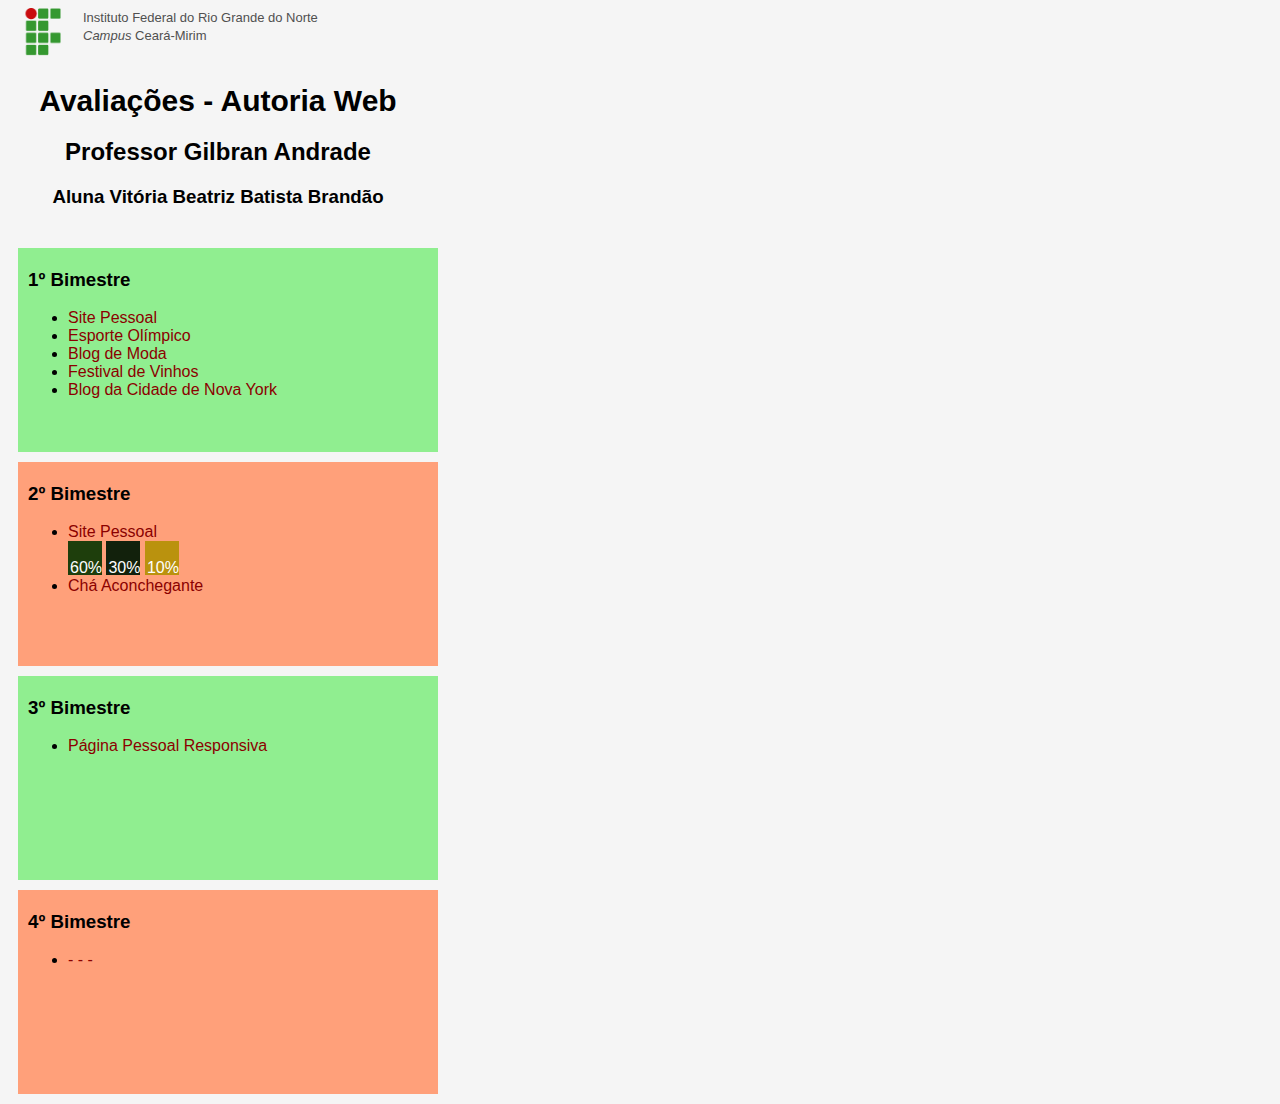
<file: index.html>
<!DOCTYPE html>
<html>
<head>
    <title>Avaliação</title>
    <link rel='stylesheet' href='style.css'>
</head>
<body>
    <div class="topo">
        <img class="logo" src="images/if_small.png">
        <span class="ifrn">Instituto Federal do Rio Grande do Norte</span><br>
        <span class="ifrn"><em>Campus</em> Ceará-Mirim</span>
    </div>
    <div class="titulo">
        <h1>Avaliações - Autoria Web</h1>
        <h2>Professor Gilbran Andrade</h2>
        <h3>Aluna Vitória Beatriz Batista Brandão </h4>
    </div>
    <div class="bimestre bimImpar">
        <h3>1º Bimestre</h3>
        <ul>
            <li><a href="bimestre1/paginaPessoal/index.html" target="_blank">Site Pessoal</a></li>
            <li><a href="https://vitoria-freire.github.io/aweb/bimestre1/esporteOlimpico/esporteOlimpico.html" target="_blank">Esporte Olímpico</a></li>
            <li><a href="bimestre1/blogDeModa/index.html" target="_blank">Blog de Moda</a></li>
            <li><a href="bimestre1/festivalDeVinho/index.html" target="_blank">Festival de Vinhos</a></li>
            <li><a href="bimestre1/blogDaCidade/index.html" target="_blank">Blog da Cidade de Nova York</a></li>
        </ul>
    </div>
    <div class="bimestre bimPar">
        <h3>2º Bimestre</h3>
        <ul>
            <li id="sp"><a href="bimestre2/paginaPessoal/index.html" target="_blank">Site Pessoal</a></li>
            <div id="cor1">
                <p>60%</p>
            </div>
            <div id="cor2">
                <p>30%</p>
            </div>
            <div id="cor3">
                <p>10%</p>
            </div>
            <li><a href="bimestre2/Cafeteria/index.html" target="_blank">Chá Aconchegante</a></li>
        </ul>
    </div>
    <div class="bimestre bimImpar">
        <h3>3º Bimestre</h3>
        <ul>
            <li><a href="bimestre3/paginaPessoal/index.html">Página Pessoal Responsiva</a></li>
        </ul>
    </div>
    <div class="bimestre bimPar">
        <h3>4º Bimestre</h3>
        <ul>
            <li><a href="#">- - -</a></li>
        </ul>
    </div>
</body>
</html>
</file>
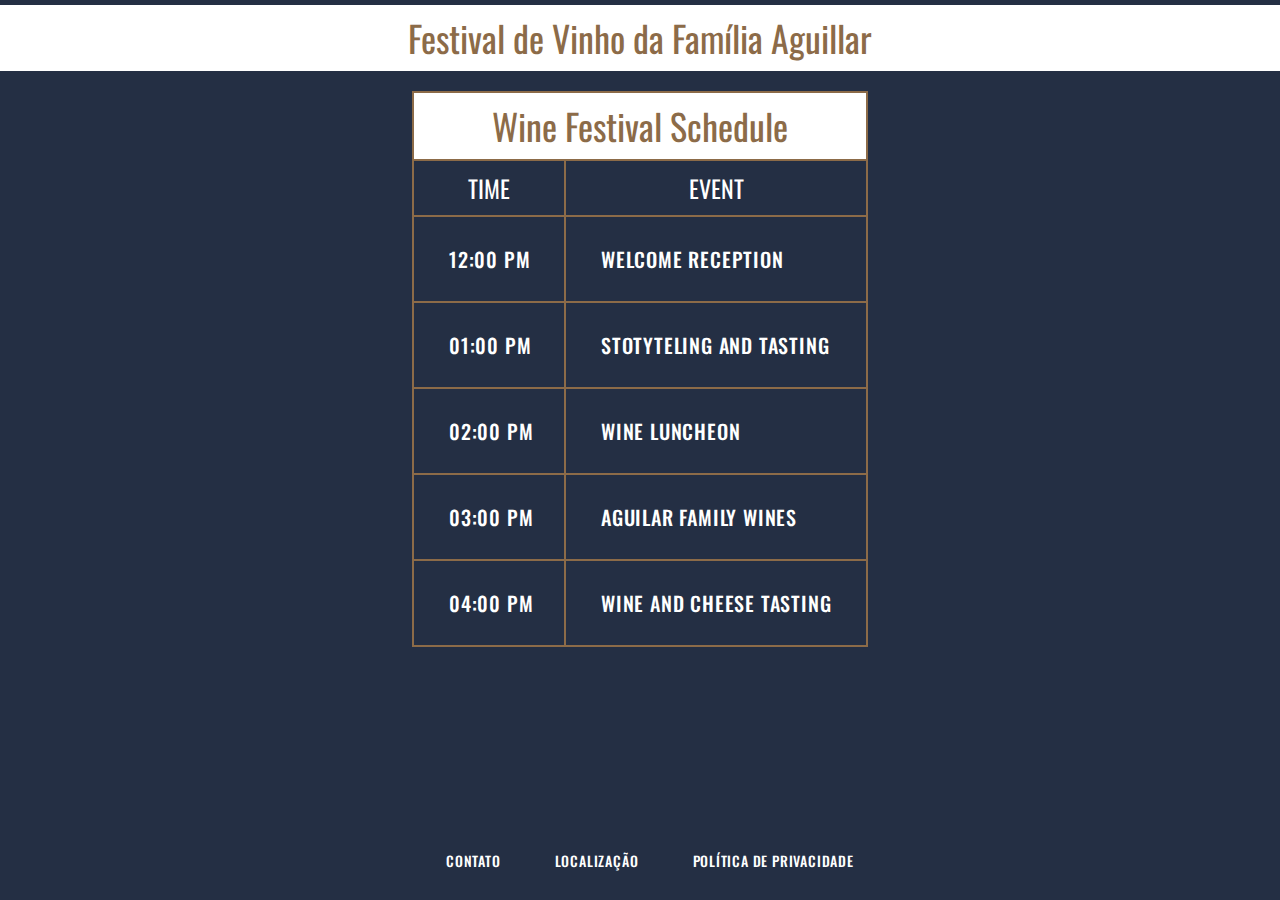
<file: bimestre1/festivalDeVinho/index.html>
<!DOCTYPE html>
<html>

<head>
  <meta charset="utf-8">
  <title>Festival de Vinho da Família Aguillar</title>
  <link rel="stylesheet" type="text/css" href="reset.css" />
  <link rel="stylesheet" type="text/css" href="style.css" />
  <link href="https://fonts.googleapis.com/css?family=Oswald" rel="stylesheet">
</head>

<body>
  <header>
    <h1>Festival de Vinho da Família Aguillar</h1>
  </header>
  
  <div class="container">
    <table>
        <thead>
            <tr>
                <th colspan="2">
                    <h1>Wine Festival Schedule</h1>
                </th>
            </tr>
            <tr>
                <th>
                    <h2>Time</h2>
                </th>
                <th>
                    <h2>Event</h2>
                </th>
            </tr>
        </thead>
        <tbody>
            <tr>
                <td class="left">
                    <h3>12:00 PM</h3>
                </td>
                <td>
                    <h3>Welcome Reception</h3>
                </td>
            </tr>
            <tr>
                <td class="left">
                    <h3>01:00 PM</h3>
                </td>
                <td>
                   <h3>Stotyteling and Tasting</h3> 
                </td>
            </tr>
            <tr>
                <td class="left">
                    <h3>02:00 PM</h3>
                </td>
                <td>
                   <h3>Wine Luncheon</h3> 
                </td>
            </tr>
            <tr>
                <td class="left">
                    <h3>03:00 PM</h3>
                </td>
                <td>
                    <h3>Aguilar Family Wines</h3>
                </td>
            </tr>
            <tr>
                <td class="left">
                    <h3>04:00 PM</h3>
                </td>
                <td>
                    <h3>Wine and Cheese Tasting</h3>
                </td>
            </tr>
        </tbody>
    </table>
  </div>
  
  <footer>
    <h3>Contato</h3>
    <h3>Localização</h3>
    <h3>Política de Privacidade</h3>
  </footer>
</body>

</html>
</file>
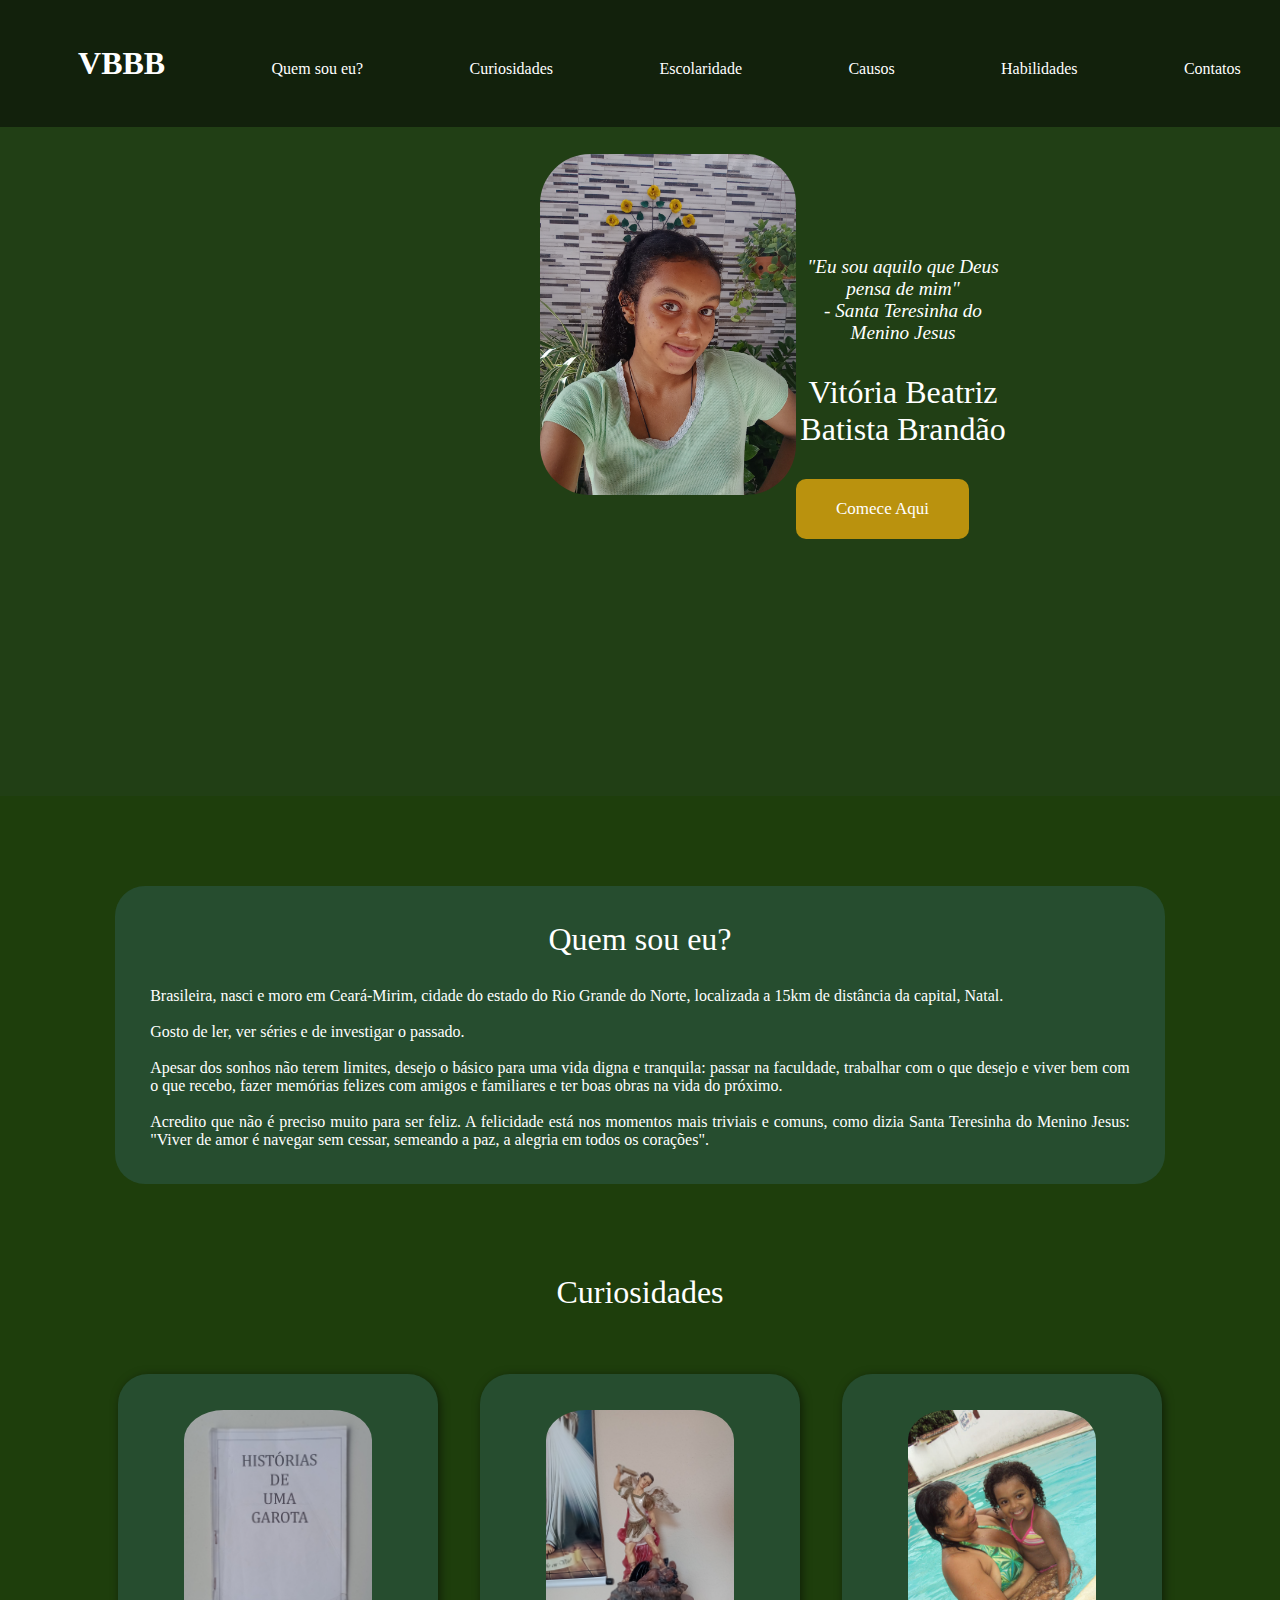
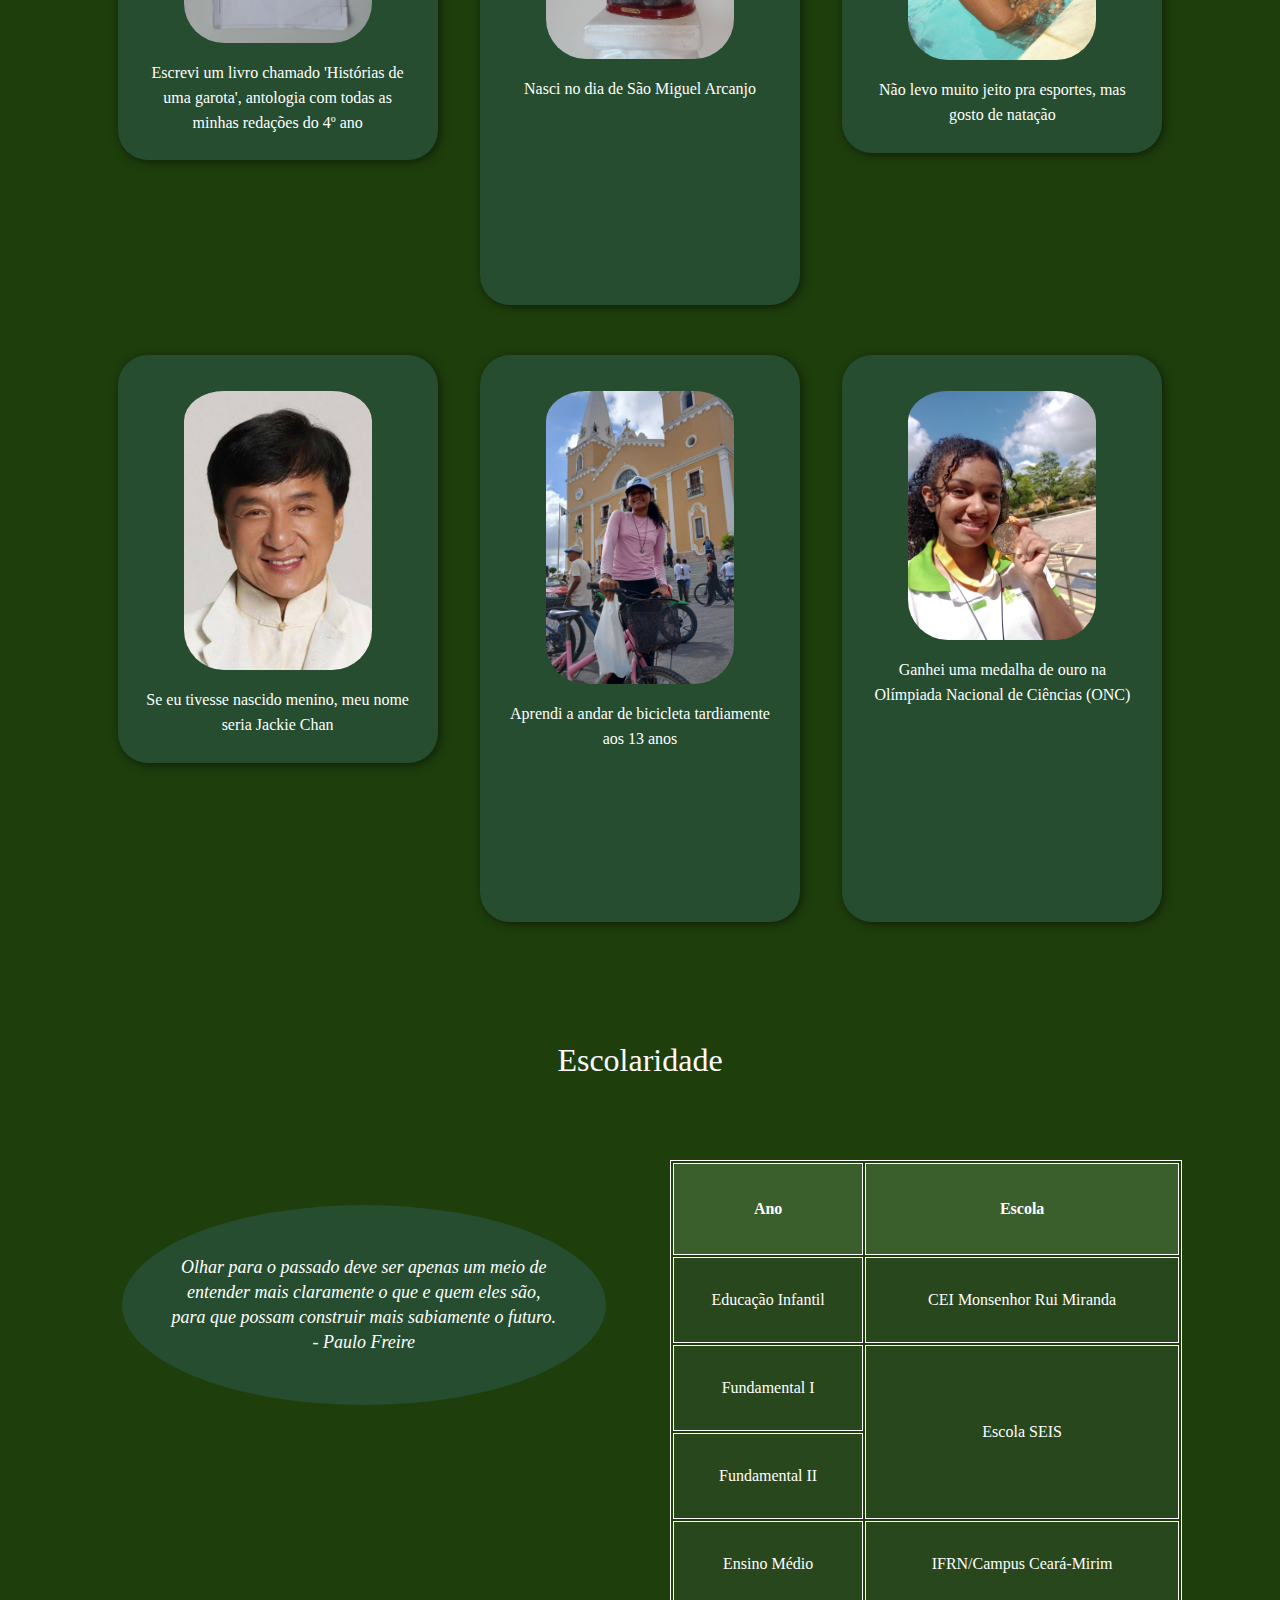
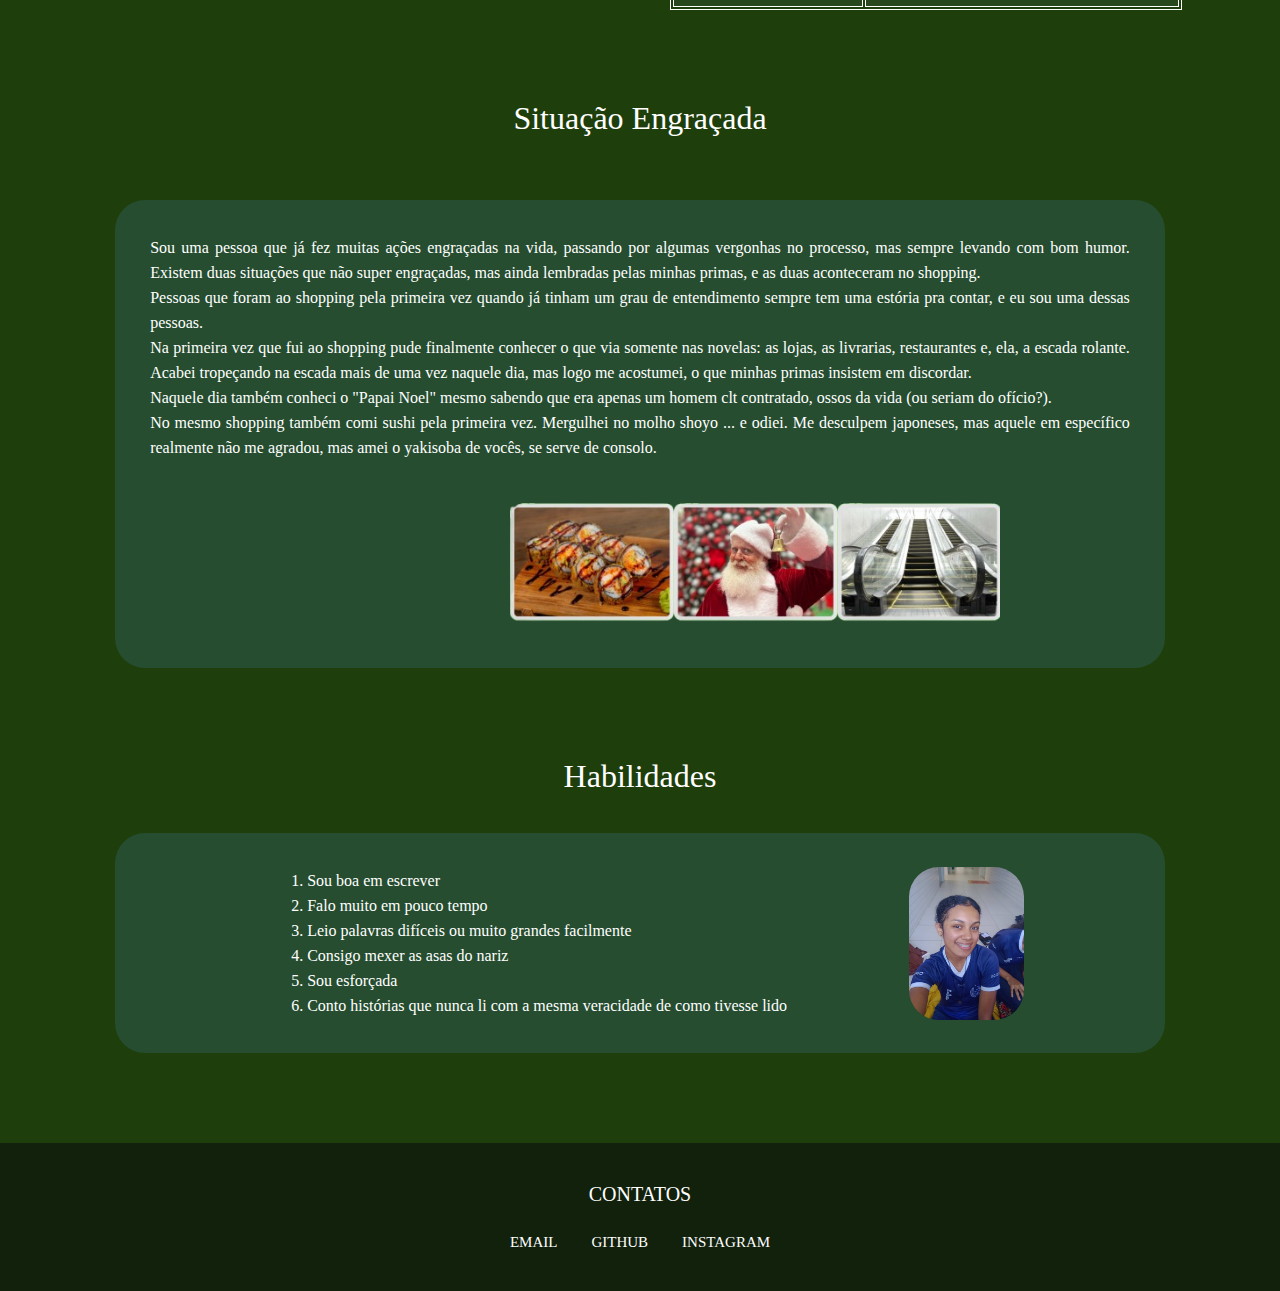
<file: bimestre2/paginaPessoal/index.html>
<!DOCTYPE html>
<html lang="pt-br">
<head>
    <meta charset="UTF-8">
    <meta name="viewport" content="width=device-width, initial-scale=1.0">
    <link rel="shortcut icon" href="img/vivi.png" type="image/x-icon">
    <link rel="stylesheet" href="style.css">

    <link rel="stylesheet" href="https://cdnjs.cloudflare.com/ajax/libs/font-awesome/6.5.2/css/all.min.css" integrity="sha512-SnH5WK+bZxgPHs44uWIX+LLJAJ9/2PkPKZ5QiAj6Ta86w+fsb2TkcmfRyVX3pBnMFcV7oQPJkl9QevSCWr3W6A==" crossorigin="anonymous" referrerpolicy="no-referrer">

    <title>Vitória Brandão</title>
</head>
<body>
    <header>
        <nav>
            <ul>
                <li id="logo"><a href="index.html"><strong>VBBB</strong></a></li>
                <li><a href="#about_me">Quem sou eu?</a></li>
                <li><a href="#curiosity">Curiosidades</a></li>
                <li><a href="#education">Escolaridade</a></li>
                <li><a href="#causos">Causos</a></li>
                <li><a href="#hability">Habilidades</a></li>
                <li><a href="#contacts">Contatos</a></li>
            </ul>
        </nav>
    </header>

    <main>
        <section class="hero">
            <img id="me" src="img/me.jpg">
            <div class="texto">
                <h3><em>"Eu sou aquilo que Deus pensa de mim"<br>- Santa Teresinha do Menino Jesus</em></h3>
                <h1>Vitória Beatriz Batista Brandão</h1>
                <button>
                    <a href="#about_me">Comece Aqui</a>
                </button>
            </div>
            <div id="divisoria"></div>
        </section>

        <div id="clear"></div>

        <section id="about_me">
            <div>
                <h2>Quem sou eu?</h2>
                <p>Brasileira, nasci e moro em Ceará-Mirim, cidade do estado do Rio Grande do Norte, localizada a 15km de distância da capital, Natal. <br><br> Gosto de ler, ver séries e de investigar o passado. <br><br> Apesar dos sonhos não terem limites, desejo o básico para uma vida digna e tranquila: passar na faculdade, trabalhar com o que desejo e viver bem com o que recebo, fazer memórias felizes com amigos e familiares e ter boas obras na vida do próximo. <br><br> Acredito que não é preciso muito para ser feliz. A felicidade está nos momentos mais triviais e comuns, como dizia Santa Teresinha do Menino Jesus: "Viver de amor é navegar sem cessar, semeando a paz, a alegria em todos os corações".</p>
            </div>
        </section>

        <section id="curiosity">
            <h2>Curiosidades</h2>
            <div class="cards">
                <div class="row">
                    <div class="card card1">
                        <img id="card1" src="img/livro.jpg">
                        <h4 class="card-description">Escrevi um livro chamado 'Histórias de uma garota', antologia com todas as minhas redações do 4º ano</h4>
                    </div>
                    <div class="card card2">
                        <img id="card2" src="img/sao-miguel.jpg">
                        <h4 class="card-description">Nasci no dia de São Miguel Arcanjo</h4>
                    </div>
                    <div class="card card3">
                        <img id="card3" src="img/piscina.jpg">
                        <h4 class="card-description">Não levo muito jeito pra esportes, mas gosto de natação</h4>
                    </div>
                </div>

                <div class="row">
                    <div class="card card4">
                        <img id="card4" src="img/jackie.webp">
                        <h4 class="card-description">Se eu tivesse nascido menino, meu nome seria Jackie Chan</h4>
                    </div>
                    <div class="card card5">
                        <img id="card5" src="img/bike.jpg">
                        <h4 class="card-description">Aprendi a andar de bicicleta tardiamente aos 13 anos</h4>
                    </div>
                    <div class="card card6">
                        <img id="card6" src="img/medalha.jpg">
                        <h4 class="card-description">Ganhei uma medalha de ouro na Olímpiada Nacional de Ciências (ONC)</h4>
                    </div>
                </div>
            </div>

            <div id="clear2"></div>
        </section>

        <section id="education">
            <h2>Escolaridade</h2>
            
            <h3 id="frase"><em>Olhar para o passado deve ser apenas um meio de <br> entender mais claramente o que e quem eles são, <br> para que possam construir mais sabiamente o futuro. <br> - Paulo Freire</em></h3>
                
            <table style="border: 1px solid #fff;">
                <thead>
                    <tr>
                        <th style="border: 1px solid #fff;">Ano</th>
                        <th style="border: 1px solid #fff;">Escola</th>
                    </tr>
                </thead>
                <tbody>
                    <tr>
                        <td style="border: 1px solid #fff;">Educação Infantil</td>
                        <td style="border: 1px solid #fff;">CEI Monsenhor Rui Miranda</td>
                    </tr>
                    <tr>
                        <td style="border: 1px solid #fff;">Fundamental I</td>
                        <td style="border: 1px solid #fff;" rowspan="2">Escola SEIS</td>
                    </tr>
                    <tr>
                        <td style="border: 1px solid #fff;">Fundamental II</td>
                    </tr>
                    <tr>
                        <td style="border: 1px solid #fff;">Ensino Médio</td>
                        <td style="border: 1px solid #fff;">IFRN/Campus Ceará-Mirim</td>
                    </tr>
                </tbody>
            </table>
        </section>
        
        <section id="causos">
            <h2>Situação Engraçada</h2>
            <div class="texto2">
                <p>Sou uma pessoa que já fez muitas ações engraçadas na vida, passando por algumas vergonhas no processo, mas sempre levando com bom humor. Existem duas situações que não super engraçadas, mas ainda lembradas pelas minhas primas, e as duas aconteceram no shopping. <br> Pessoas que foram ao shopping pela primeira vez quando já tinham um grau de entendimento sempre tem uma estória pra contar, e eu sou uma dessas pessoas.</p>
                <p>Na primeira vez que fui ao shopping pude finalmente conhecer o que via somente nas novelas: as lojas, as livrarias, restaurantes e, ela, a escada rolante. Acabei tropeçando na escada mais de uma vez naquele dia, mas logo me acostumei, o que minhas primas insistem em discordar. <br> Naquele dia também conheci o "Papai Noel" mesmo sabendo que era apenas um homem clt contratado, ossos da vida (ou seriam do ofício?).</p>
                <p>No mesmo shopping também comi sushi pela primeira vez. Mergulhei no molho shoyo ... e odiei. Me desculpem japoneses, mas aquele em específico realmente não me agradou, mas amei o yakisoba de vocês, se serve de consolo.</p>

                <img src="img/colagem1.png">
            </div>
        </section>
        
        <section id="hability">
            <h2>Habilidades</h2>
            <img id="eu" src="img/vic.jpg">
            <ol>
                <li>Sou boa em escrever</li>
                <li>Falo muito em pouco tempo</li>
                <li>Leio palavras difíceis ou muito grandes facilmente</li>
                <li>Consigo mexer as asas do nariz</li>
                <li>Sou esforçada</li>
                <li>Conto histórias que nunca li com a mesma veracidade de como tivesse lido</li>
            </ol>
        </section>
    </main>

    <footer>
        <h3 id="contacts">CONTATOS</h3>
        <a href="mailto: brandao.beatriz@escolar.ifrn.edu.br" target="_blank">
            <i class="fa-brands fa-github"></i>
            <p id="email">EMAIL</p>
        </a>
        <a href="https://github.com/VitoriaBrandao23" target="_blank">
            <i class="fa-solid fa-envelope"></i>
            <p id="git">GITHUB</p>
        </a>
        <a href="https://www.instagram.com/vitoriabeatrizbb/following/" target="_blank">
            <i class="fa-brands fa-instagram"></i>
            <p id="insta">INSTAGRAM</p>
        </a>
    </footer>
</body>
</html>
</file>
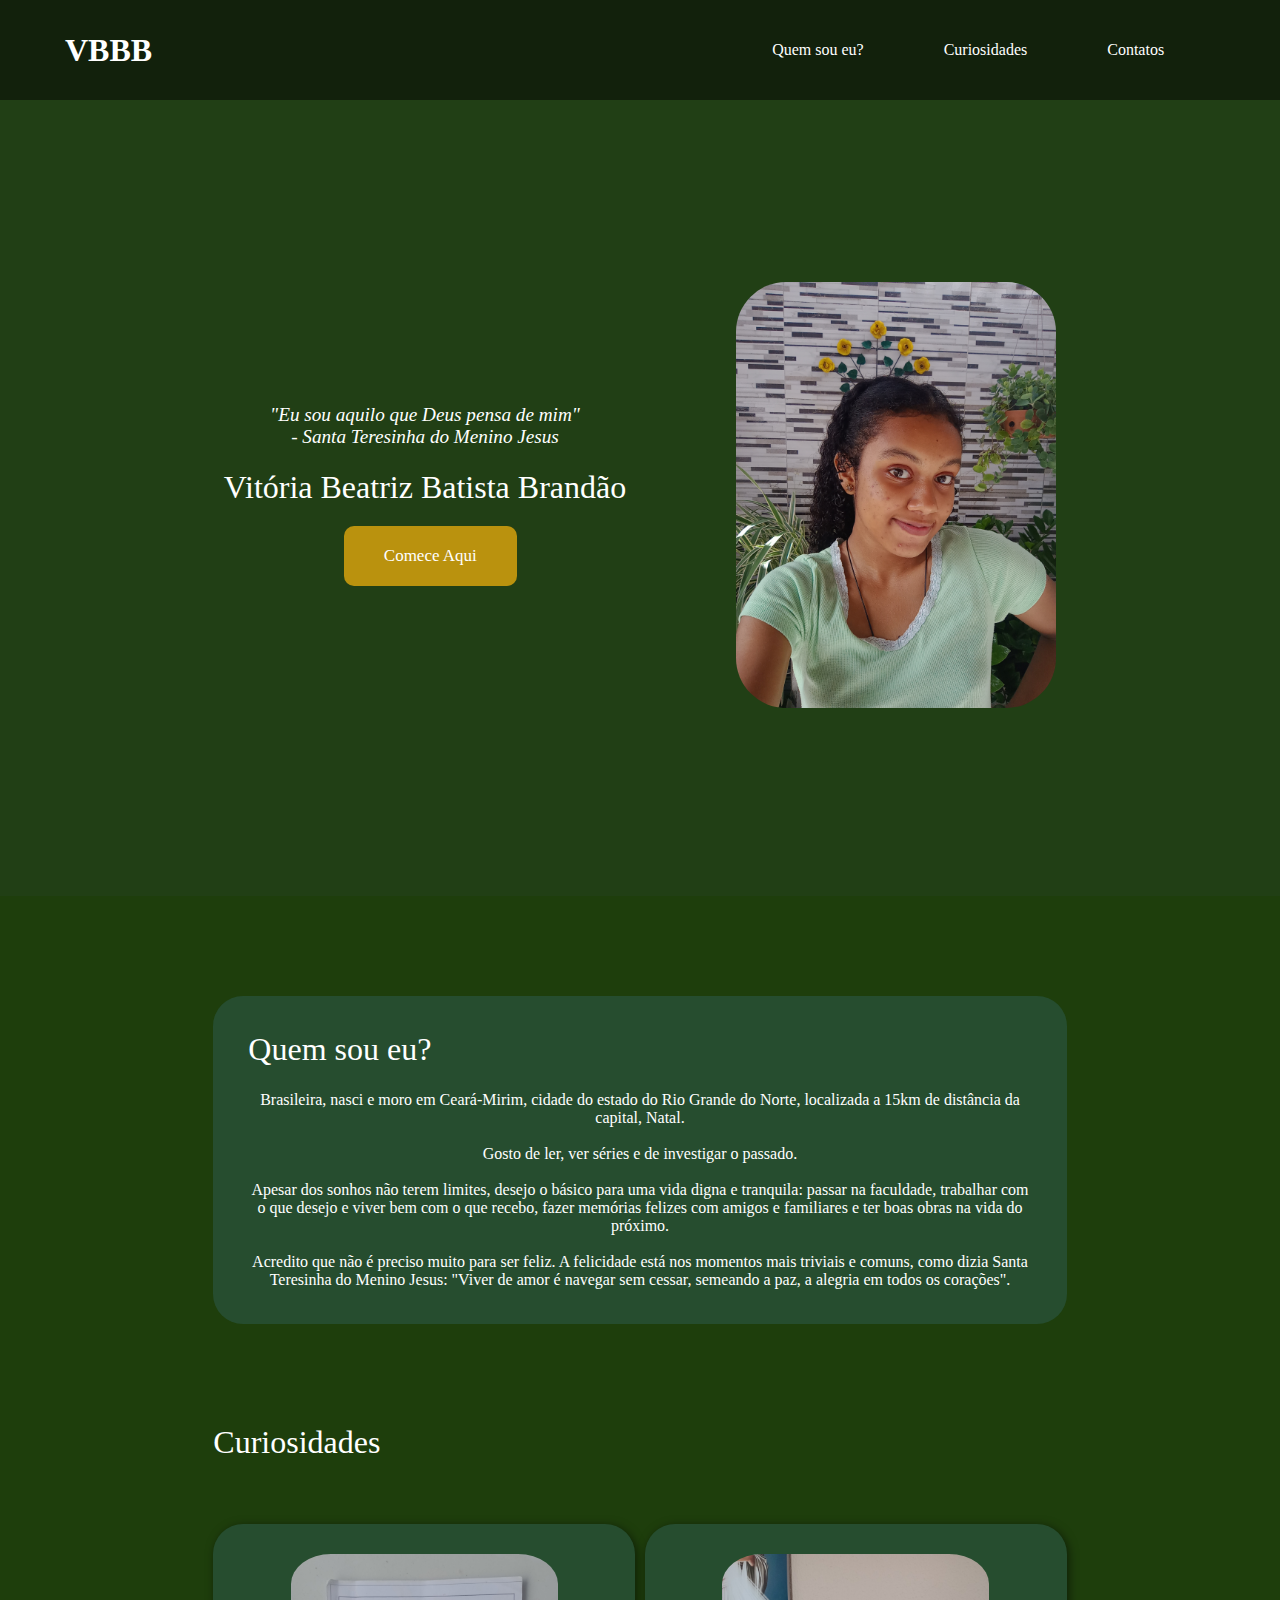
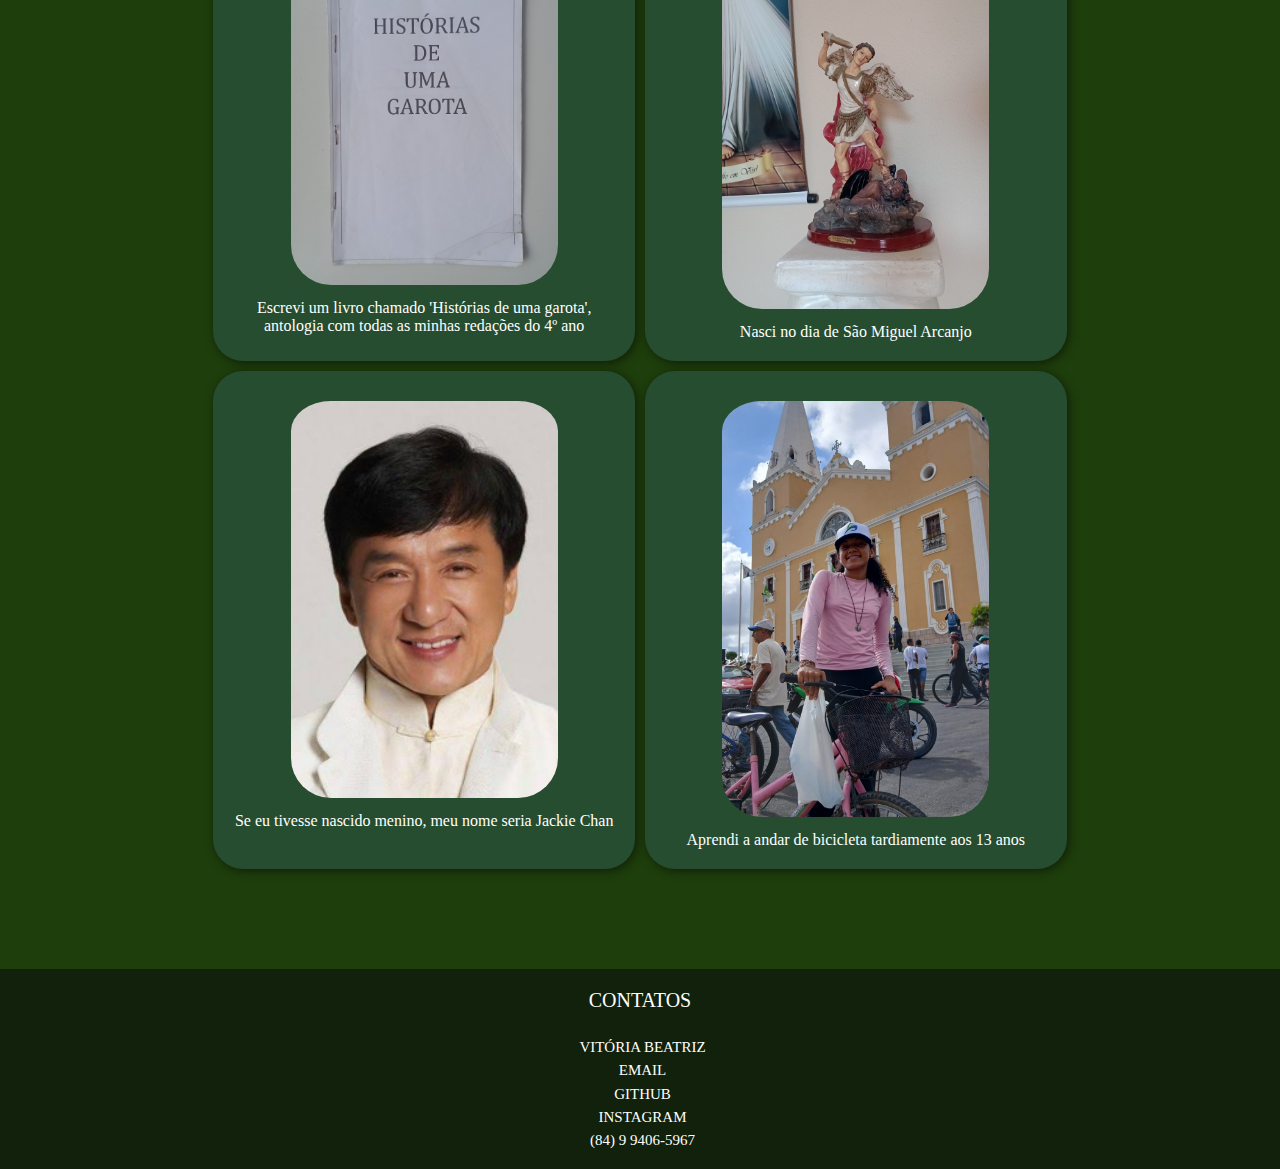
<file: bimestre3/paginaPessoal/index.html>
<!DOCTYPE html>
<html lang="pt-br">
<head>
    <meta charset="UTF-8">
    <meta name="viewport" content="width=device-width, initial-scale=1.0">
    <link rel="shortcut icon" href="img/vivi.png" type="image/x-icon">
    <link rel="stylesheet" href="style.css">

    <link rel="stylesheet" href="https://cdnjs.cloudflare.com/ajax/libs/font-awesome/6.5.2/css/all.min.css" integrity="sha512-SnH5WK+bZxgPHs44uWIX+LLJAJ9/2PkPKZ5QiAj6Ta86w+fsb2TkcmfRyVX3pBnMFcV7oQPJkl9QevSCWr3W6A==" crossorigin="anonymous" referrerpolicy="no-referrer">

    <title>Vitória Brandão</title>
</head>
<body>
    <header>
        <nav>
            <ul>
                <li><a href="index.html"><strong id="logo">VBBB</strong></a></li>
                <li>
                    <a href="#about_me">
                        <i id="icon" class="fa-solid fa-face-grin-wink"></i>
                        <span>Quem sou eu?</span>
                    </a>
                </li>
                <li>
                    <a href="#curiosity">
                        <i id="icon" class="fa-solid fa-magnifying-glass"></i>
                        <span>Curiosidades</span>
                    </a>
                </li>
                <li>
                    <a href="#contacts">
                        <i id="icon" class="fa-solid fa-phone"></i>
                        <span>Contatos</span>
                    </a>
                </li>
            </ul>
        </nav>
    </header>

    <main>
        <section class="hero">
            <div class="texto">
                <h3><em>"Eu sou aquilo que Deus pensa de mim"<br>- Santa Teresinha do Menino Jesus</em></h3>
                <h1>Vitória Beatriz Batista Brandão</h1>
                <button>
                    <a href="#about_me">Comece Aqui</a>
                </button>
            </div>
            <img id="me" src="img/me.jpg">
        </section>

        <section id="about_me">
            <div>
                <h2>Quem sou eu?</h2>
                <p>Brasileira, nasci e moro em Ceará-Mirim, cidade do estado do Rio Grande do Norte, localizada a 15km de distância da capital, Natal. <br><br> Gosto de ler, ver séries e de investigar o passado. <br><br> Apesar dos sonhos não terem limites, desejo o básico para uma vida digna e tranquila: passar na faculdade, trabalhar com o que desejo e viver bem com o que recebo, fazer memórias felizes com amigos e familiares e ter boas obras na vida do próximo. <br><br> Acredito que não é preciso muito para ser feliz. A felicidade está nos momentos mais triviais e comuns, como dizia Santa Teresinha do Menino Jesus: "Viver de amor é navegar sem cessar, semeando a paz, a alegria em todos os corações".</p>
            </div>
        </section>

        <section id="curiosity">
            <h2>Curiosidades</h2>
            <div class="cards">
                <div class="card">
                    <img src="img/livro.jpg">
                    <h4 class="card-description">Escrevi um livro chamado 'Histórias de uma garota', antologia com todas as minhas redações do 4º ano</h4>
                </div>
                <div class="card">
                    <img src="img/sao-miguel.jpg">
                    <h4 class="card-description">Nasci no dia de São Miguel Arcanjo</h4>
                    </div>
                <div class="card">
                    <img src="img/jackie.webp">
                    <h4 class="card-description">Se eu tivesse nascido menino, meu nome seria Jackie Chan</h4>
                </div>
                <div class="card">
                    <img src="img/bike.jpg">
                    <h4 class="card-description">Aprendi a andar de bicicleta tardiamente aos 13 anos</h4>
                </div>
            </div>
        </section>
    </main>
    <footer>
        <h3 id="contacts">CONTATOS</h3>
        <p id="name"><i class="fa-solid fa-user"></i>VITÓRIA BEATRIZ</p>
        <a href="mailto: brandao.beatriz@escolar.ifrn.edu.br" target="_blank">
            <i class="fa-brands fa-github"></i>
            <p id="email">EMAIL</p>
        </a>
        <a href="https://github.com/VitoriaBrandao23" target="_blank">
            <i class="fa-solid fa-envelope"></i>
            <p id="git">GITHUB</p>
        </a>
        <a href="https://www.instagram.com/vitoriabeatrizbb/following/" target="_blank">
            <i class="fa-brands fa-instagram"></i>
            <p id="insta">INSTAGRAM</p>
        </a>
        <p><i class="fa-solid fa-phone"></i>(84) 9 9406-5967</p>
    </footer> 
</body>
</html>
</file>
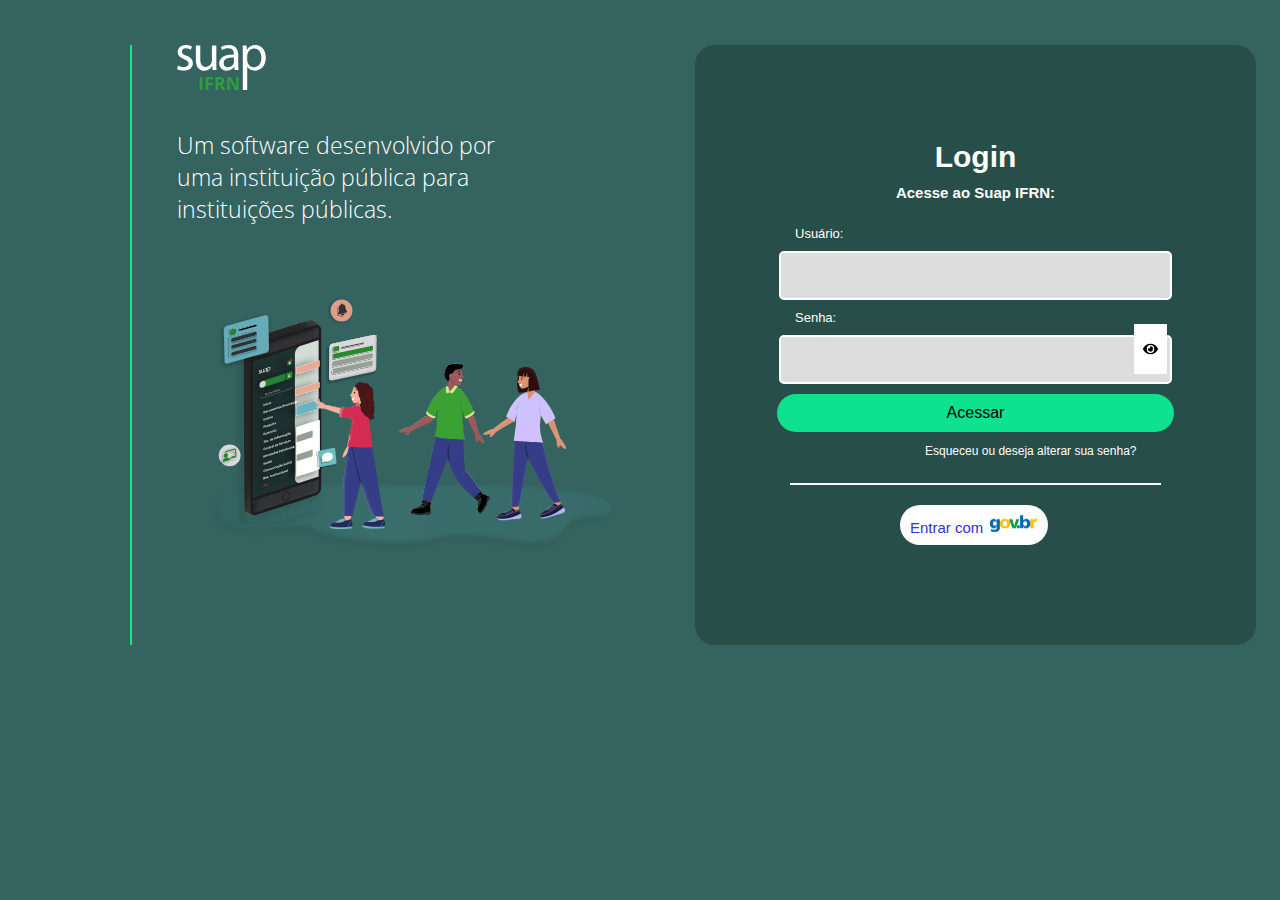
<file: bimestre2/Suap/suap.html>
<!DOCTYPE html>
<html lang="pt-br">
<head>
    <meta charset="UTF-8">
    <meta name="viewport" content="width=device-width, initial-scale=1.0">
    <link rel="shortcut icon" href="figure/favicon.png" type="image/x-icon">
    <link rel="stylesheet" href="suap.css">
    <title>-SUAP: Sistema Unificado de Administração Pública</title>
</head>
<body>
    <div id="line"></div>
    <div class="left">
        <img id="img1" src="figure/logo-suap.svg">
        <p>Um software desenvolvido por <br> uma instituição pública para <br> instituições públicas.</p>
        <img id="img2" src="figure/logo-login.svg">
    </div>
    <div class="right">
        <form action="#">
            <h2>Login</h2>
            <h3>Acesse ao Suap IFRN:</h3>
            <label for="user">Usuário:</label>
            <input type="text" id="text">
            <label for="password">Senha:</label>
            <input type="password" id="password">
            <img id="eye" src="figure/eye.svg">
            <button type="submit">Acessar</button>
        </form>
        <a href="#">Esqueceu ou deseja alterar sua senha?</a>
        <div id="line2"></div>
        <button id="button-gov">Entrar com <img id="gov" src="figure/gov.png"></button>
    </div>
</body>
</html>
</file>
<file: style.css>
body {
    background-color: whitesmoke;
    font-family:'Lucida Sans', 'Lucida Sans Regular', 'Lucida Grande', 'Lucida Sans Unicode', Geneva, Verdana, sans-serif;
}

.bimestre {
    width: 400px;
    height: 200px;
    margin: 10px;
    padding: 2px 10px;
}

.bimImpar {
    background-color: lightgreen;
}

.bimPar {
    background-color: lightsalmon;
}

.logo {
    width: 40px;
    float: left;
    padding-right: 20px;
    margin-left: 15px;
}

a:link,
a:visited {
    color: darkred;
    text-decoration: none;
}
a:hover {
    color: red;
    text-decoration: underline;
}

.ifrn {
    color: rgb(80, 80, 80);
    font-size: small;
}

.titulo {
    width: 400px;
    margin: 40px 0;
    padding: 0px 10px;
    text-align: center;
}

h1 {
    font-size: 30px;
}

.topo {
    width: 400px;
}

#cor1{
    background-color: #1E3E0C;
}

#cor2{
    background-color: #12210C;
}

#cor3{
    background-color: #BA920E;
}

#cor1,
#cor2,
#cor3{
    width: 30px;
    height: 30px;
    color: #fff;
    padding: 2px;
    display: inline-block;
}
</file>
<file: bimestre1/festivalDeVinho/style.css>
body {
    background-color: #242f44;
    color: white;
      font-family: 'Oswald', sans-serif;
  }
  
  header {
    text-align: center;
    margin-top: 5px;
  }
  
  h1 {
    font-size: 36px;
    padding: 15px;
    color: #8c6b48;
    background-color: white;
  }
  
  h2 {
    font-size: 24px;
    padding: 15px;
    text-transform: uppercase;
  }
  
  h3 {
    font-size: 20px;
    padding: 15px;
    text-transform: uppercase;
    text-align: left;
    margin-left: 20px;
    font-weight: 500;
    line-height: 2.7;
    letter-spacing: 0.8px;
  }
  
  th {
    border: 2px solid #8c6b48;
  }
  
  table {
    text-align: center;
    margin: 20px auto;
  }
  
  td {
    border: 2px solid #8c6b48;
    width: 300px;
  }
  
  footer {
    margin-top: 50px;
    text-align: center;
    position: fixed;
    width: 100%;
    bottom: 5px;
    background-color: #242f44;
    z-index: 5;
  }
  footer h3 {
    display: inline-block;
    font-size: 14px;
    background-color: #242f44;
  }
  
  .container {
    max-width: 940px;
    margin: 0 auto;
    height: 800px;
  }
  
  
  .left {
    width: 150px;
  }
</file>
<file: bimestre2/paginaPessoal/style.css>
*{
    margin: 0;
    padding: 0;
    font-family: Georgia;
    color: #fff;
}

body{
    background-color: #1E3E0C;
    max-width: 100%;
    max-height: 100%;
}

nav{
    width: 100%;
    padding: 5vh;
    background-color: #12210C;
    list-style: none;
    position: fixed;
    top: 0;
    z-index: 1;
}

nav ul{
    text-align: center;
}

nav ul li{ 
    display: inline;
    margin: 0 6% 0 2%;
}

#logo{
    font-size: xx-large;
    font-weight: bolder;
}

a{
    text-decoration: none;
}

nav a:hover{
    color: #BA920E;
}

#me{
    width: 20%;
    float: left;
    margin-left: 60vh;
    border-radius: 50px;
}

.texto{
    text-align: center;
    padding-top: 8%;
    padding-right: 30vh;
}

.texto h3{
    padding-bottom: 3%;
    font-size: larger;
    font-weight: lighter;
}

.texto h1{
    font-size: xx-large;
    font-weight: lighter;
}

.hero{
    padding-top: 12%;
    padding-bottom: 15%;
    margin: auto;
    height: 50vh;
    background-color: #213f15;
}

.hero button{
    display: block; 
    margin-top: 3%;
    margin-left: 60vw; 
    padding: 20px 40px;
    background-color: #BA920E;
    color: #fff;
    border: none;
    cursor: pointer;
    border-radius: 10px;
    font-size: 17px;
}

.hero button:hover{
    transform: translateY(-5px);
    box-shadow: 2px 2px 10px #000; 
}

.main{
    position: relative;
    top: 100vh; 
}

#clear{
    clear: both;
}

#about_me{
    margin-top: 10vh;
}

#about_me div{
    background-color: #264d2f;
    border-radius: 30px;
    margin: 0 9%;
    padding: 35px;
}

#about_me div h2{
    text-align: center;
    padding-bottom: 3%;
    font-size: xx-large;
    font-weight: lighter;
}

#about_me div p{
    text-align: justify;
}

#curiosity{
    margin-top: 10vh;
    text-align: center;
}

#curiosity h2{
    font-weight: lighter;
    font-size: xx-large;
    text-align: center;
    margin-bottom: 7vh;
}

.cards{
    text-align: center;
}

.card{
    background-color: #264d2f;
    width: 25%;
    height: 40%;
    line-height: 25px;
    border-radius: 30px;
    display: inline-block;
    margin: 0 1.5% 30px 1.5%;
    text-align: center;
    box-shadow: 2px 2px 10px rgb(0,0.5,0,0.5);
    box-sizing: border-box;
    padding: 2%;
    vertical-align: top;
}

.card:hover {
    transform: translateY(-5px);
}

.row{
    display: block;
    margin-bottom: 20px;
    text-align: center;
}

#clear2{
    clear: both;
}

.card img{
    border-radius: 40px;
    width: 70%;
    padding-top: 10px;
}

.card-description{
    color: #fff;
    font-weight: lighter;
    text-align: center;
    padding-top: 10px;
}

.card2{
    height: 59vh;
}

.card5,
.card6{
    height: 63vh;
}

#education{
    margin-top: 10vh;
}

#education h3 table{
    display: inline;
    margin: auto;
}

#education h2{
    font-weight: lighter;
    text-align: center;
    font-size: xx-large;
    margin-bottom: 9vh;
}

#frase{
    text-align: center;
    font-weight: lighter;
    font-size: large;
    float: left;
    line-height: 25px;
    background-color: #264d2f;
    padding: 50px 50px; 
    border-radius: 50%; 
    max-width: 80%;
    margin-top: 5vh;
    margin-left: 9.5vw;
    margin-right: 5vw;
}

#education table{
    width: 40%;
    height: 50vh;
    text-align: center;
}

#education table th{
    height: 10vh;
    background-color: #3b5e2d;
}

#education table td{
    background-color: #29471c;
}

#causos{
    margin-top: 10vh;
}

#causos h2{
    font-weight: lighter;
    font-size: xx-large;
    text-align: center;
    margin-bottom: 7vh;
}

#causos .texto2{
    text-align: justify;
    line-height: 25px;
    background-color: #264d2f;
    border-radius: 30px;
    margin: 0 9%;
    padding: 35px;
}

#causos img{
    width: 50%;
    padding-top: 4vh;
    padding-left: 40vh;
}

#hability{
    margin-top: 10vh;
    margin-bottom: 10vh;
}

#hability h2{
    font-weight: lighter;
    font-size: xx-large;
    text-align: center;
    margin-bottom: 1vh;
}

#hability ol{
    background-color: #264d2f;
    border-radius: 30px;
    margin: 3% 9%;
    padding: 35px;
    padding-left: 15vw;
}

#hability ol li{
    line-height: 25px;
}

#eu{
    float: right;
    width: 9%;
    margin-top: 7vh;
    margin-right: 20vw;  
    border-radius: 30px;
}

footer{
    background-color: #12210C;
    text-align: center;
    padding-top: 40px;
    padding-bottom: 40px;
}

footer h3{
    font-weight: lighter;
    font-size: 20px;
    padding-bottom: 3vh;
    color: #fff;
}

footer a:hover p,
footer a:hover i{
    color: #BA920E;
}


footer p{
    font-size: 15px;
    color: #fff;
    display: inline;
    text-align: center;
}

footer #email{
    margin-right: 30px;
}

footer #git{
    margin-right: 30px;
}
</file>
<file: bimestre3/paginaPessoal/style.css>
*{
    margin: 0;
    padding: 0;
    font-family: Georgia;
    color: #fff;
    box-sizing: border-box;
}

body{
    background-color: #1E3E0C;
    width: 100%;
    height: 100vh;
}

nav{
    display: flex;
    justify-content: space-between;
    width: 100%; 
    height: 100px;
    padding: 5vh;
    background-color: #12210C;
    position: fixed;
    top: 0;
    z-index: 1;
}

nav ul{
    display: flex;
    list-style: none;
    gap: 80px;
    align-items: center;
}

nav ul li a{
    text-decoration: none;
}

nav a:hover i,
nav a:hover span{
    color: #BA920E;
}

#logo{
    font-size: xx-large;
    font-weight: bolder;
    padding-left: 20px;
    padding-right: 60vh;
}

main{
    display: grid;
    grid-template-columns: repeat(12, 1fr);
    grid-template-areas: 
        "hero hero hero hero hero hero hero hero hero hero hero hero"
        "about_me about_me about_me about_me about_me about_me about_me about_me about_me about_me about_me about_me"
        "footer footer footer footer footer footer footer footer footer footer footer footer";
    width: 100%;
}

.hero{
    grid-area: hero; 
    display: flex;
    align-items: center; 
    justify-content: center;
    width: 100%;
    height: 89vh; 
    margin-top: 10.5vh;
    background-color: #213f15;
}

.texto{ 
    text-align: left;
    padding-right: 30px;
}

.texto h3{
    padding-bottom: 5%;
    font-size: larger;
    font-weight: lighter;
    text-align: center;
}

.texto h1{
    font-size: xx-large;
    font-weight: lighter;
}

.hero button{
    display: block;
    margin-top: 5%;
    padding: 20px 40px;
    background-color: #BA920E;
    color: #fff;
    border: none;
    cursor: pointer;
    border-radius: 10px;
    font-size: 17px;
    margin-left: 120px;
}

.hero button a{
    text-decoration: none;
}

.hero button:hover{
    transform: translateY(-5px);
    box-shadow: 2px 2px 10px #000;
}

#me{
    width: 25%; 
    height: auto;
    border-radius: 50px;
    margin-left: 80px;
}

#about_me{
    grid-area: about_me;
    grid-column: 3/ span 8;
    margin-top: 100px;
}

#about_me div{
    background-color: #264d2f;
    border-radius: 30px;
    padding: 35px;
}

#about_me div h2{
    text-align: left;
    padding-bottom: 3%;
    font-size: xx-large;
    font-weight: lighter;
}

#about_me div p{
    text-align: center;
}

#curiosity{
    grid-column: 3 / span 8; 
    margin-top: 100px;
    text-align: center;
}

#curiosity h2{
    font-weight: lighter;
    font-size: xx-large;
    text-align: left;
    margin-bottom: 7vh;
}

.cards{
    display: grid;
    grid-template-columns: repeat(2, 1fr);
    gap: 10px;
}

.card{
    background-color: #264d2f;
    padding: 20px;
    text-align: center;
    border-radius: 30px;
    box-shadow: 2px 2px 10px rgba(0, 0, 0, 0.5);
}

.card:hover{
    transform: translateY(-5px);
}

.card img{
    border-radius: 40px;
    width: 70%;
    padding-top: 10px;
}

.card-description{
    color: #fff;
    font-weight: lighter;
    text-align: center;
    padding-top: 10px;
}

footer{
    grid-area: footer;
    width: 100%;
    height: 200px;
    background-color: #12210C;
    text-align: center;
    margin-top: 100px;
    padding-top: 20px;
}

footer h3{
    font-weight: lighter;
    font-size: 20px;
    padding-bottom: 3vh;
    color: #fff;
}

footer #name{
    padding-bottom: 0.5%;
}

footer a{
    display: flex;
    justify-content: center;
    padding-bottom: 0.5%;
    text-decoration: none;
}

footer a:hover p,
footer a:hover i{
    color: #BA920E;
}

footer i{
    padding-right: 5px;
}

footer p{
    font-size: 15px;
    color: #fff;
}

@media screen and (max-width:395px) and (max-height: 844px){
    header{
        display: flex;
        justify-content: center;
    }

    nav{
        width: 90%;
        height: 100px;
        border-radius: 30px;
        top: 89vh;
        bottom: 0;
        align-items: center;
        justify-content: space-between;
    }

    nav ul{
        gap: 30px;
    }

    nav ul li a{
        display: flex;
        align-items: center;
        justify-content: center;
        width: 40px;
        height: 40px;
    }

    nav ul li a span{
        display: none;
    }

    #logo{
        padding-left: 20px;
        padding-right: 1px;
    }

    #icon{
        padding-left: 50px;
    }

    main{
        display: grid;
        grid-template-columns: repeat(4, 1fr);
        grid-template-areas: 
            "hero hero hero hero"
            "about_me about_me about_me about_me"
            "curiosity curiosity curiosity curiosity";
        width: 100%;
    }

    .hero{
        flex-direction: column-reverse;
        margin-top: 0;
        width: 100%;
        height: 100vh;
        padding-left: 20px;
    }

    .texto{
        padding-top: 10%;
        text-align: center;
    }

    .texto h1{
        font-size: x-large;
        padding-bottom: 6%;
    }

    .hero button{
        margin-left: 90px;
    }

    #me{
        width: 50%;
        margin-right: 20vw;
    }

    #about_me{
        grid-column: span 4;
        margin-left: 20px;
        margin-right: 20px;
    }

    #about_me div h2,
    #curiosity h2{
        text-align: center;
    }

    #curiosity{
        grid-column: span 4;
    }
    
    .cards{
        display: grid;
        grid-template-columns: 1fr;
        gap: 10px;
        margin-left: 20px;
        margin-right: 20px;
    }
}
</file>
<file: bimestre2/Suap/suap.css>
@import url('https://fonts.googleapis.com/css2?family=Open+Sans:ital,wght@0,300..800;1,300..800&display=swap');

*{
    margin: 0;
    padding: 0;
    font-family:'Segoe UI', Tahoma, Geneva, Verdana, sans-serif;
}

body{
    display: flex;
    margin-top: 45px;
    background-color: rgb(52, 99, 96);
}

#line{
    border-left: 2px solid rgb(5, 240, 130);
    margin-left: 130px;
    height: 600px;
}

.left{
    margin-left: 45px;
}

#img1{
    width: 28%;
}

.left p{
    margin-top: 35px;
    margin-bottom: 50px;
    color: #fff;
    font-family: "Open Sans";
    font-size: 23px;
    font-weight: lighter;
    text-align: justify;
}

#img2{
    height: 50%;
}

.right{
    background-color: rgba(28, 56, 53, 0.493);
    padding: 95px;
    margin-left: 200px;
    border-radius: 20px;
}

.right h2{
    font-size: 30px;
}

.right h3{
    font-size: 15px;
    margin-bottom: 15px;
}

.right h2, h3{
    text-align: center;
    color: #fff;
}

form{
    margin: 0px 80px;
    display: flex;
    flex-direction: column;
    gap: 10px;
}

form label{
    color: #fff;
    font-size: 13px;
    text-indent: -75px;
}

form input{
    background-color: #ddd;
    padding: 15px;
    border: 2px solid #fff;
    border-radius: 5px;
    width: 170%;
    align-self: center;
}

form input:focus-visible{
    outline: 3px solid rgb(5, 240, 130);
}

#eye{
    width: 15px;
    margin-left: 125%;
    margin-top: -33%;
    padding: 18px 9px;
    cursor: pointer;
    background-color: #fff;
}

form  button{
    background-color: #0fe28e;
    padding: 10px;
    border-radius: 30px;
    border-style: none;
    font-size: 15px;
    width: 188%;
    align-self: center;
    margin-top: 10px;
    cursor: pointer;
    font-weight: lighter;
    font-size: 16px;
}

form button:hover{
    background-color: #00E689;
}

a{
    display: flex;
    margin-top: 12px;
    margin-left: 135px;
    font-size: 12px;
    color: #fff;
    text-decoration: none;
}

a:hover{
    text-decoration: underline;
}

#line2{
    border: 1px solid #fff;
    margin-top: 25px;
}

#button-gov{
    background-color: #fff;
    color: rgb(49, 49, 209);
    border: none;
    border-radius: 20px;
    padding: 10px;
    margin-top: 20px;
    margin-left: 110px;
    cursor: pointer;
    font-size: 15px;
    font-weight: 500;
}

#gov{
    width: 50px;
}
</file>
